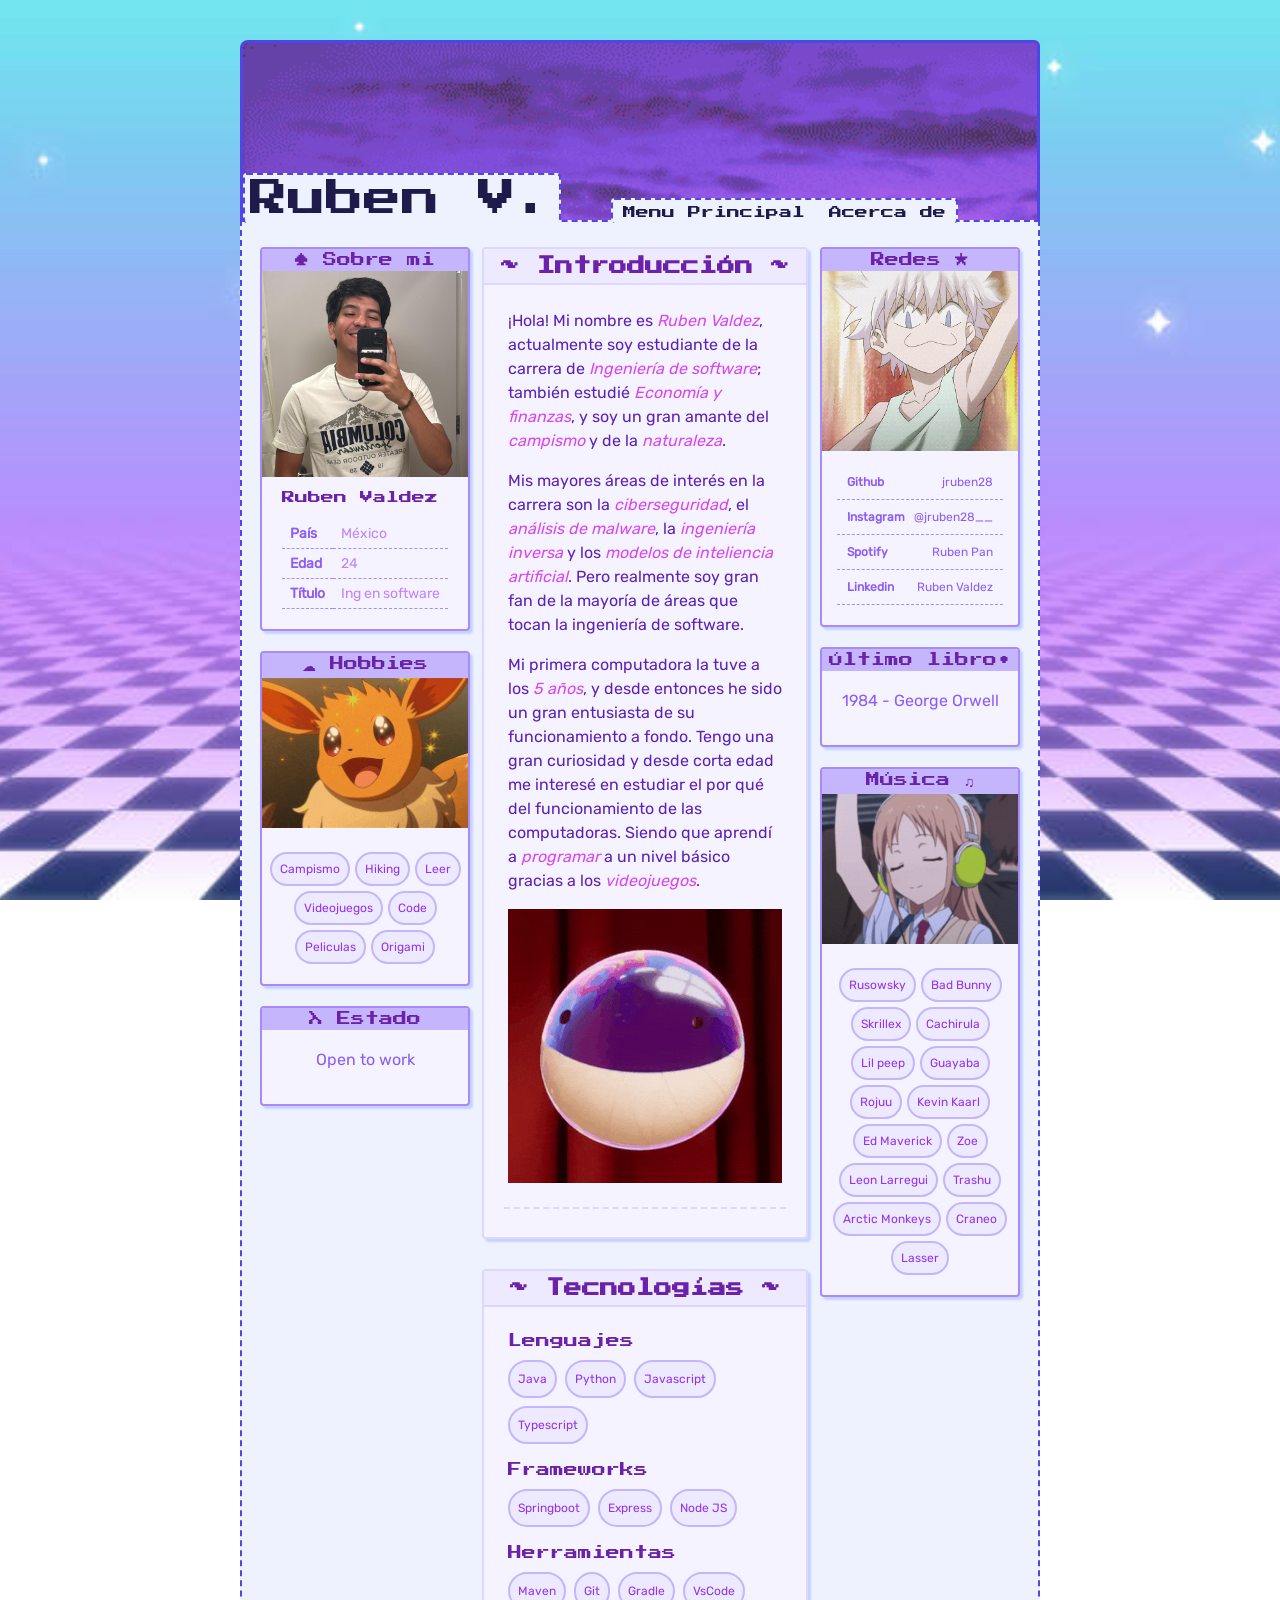
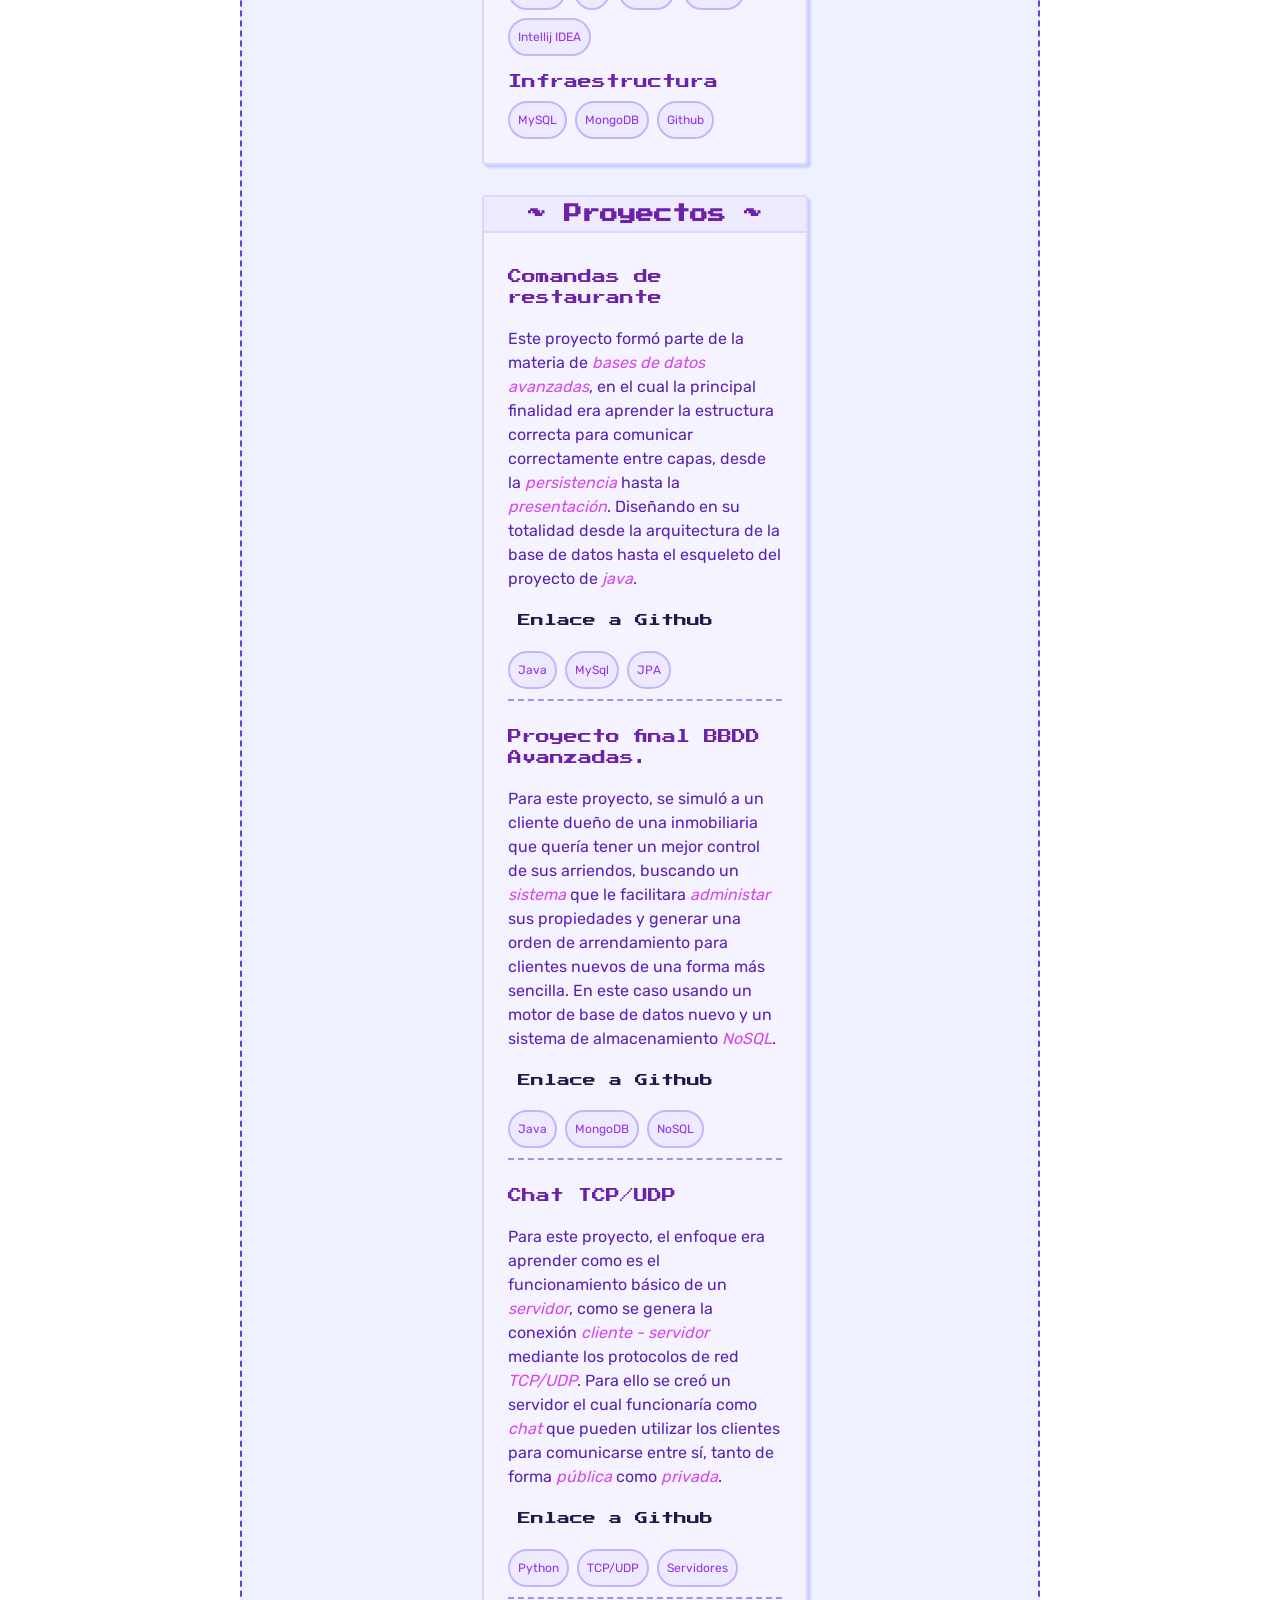
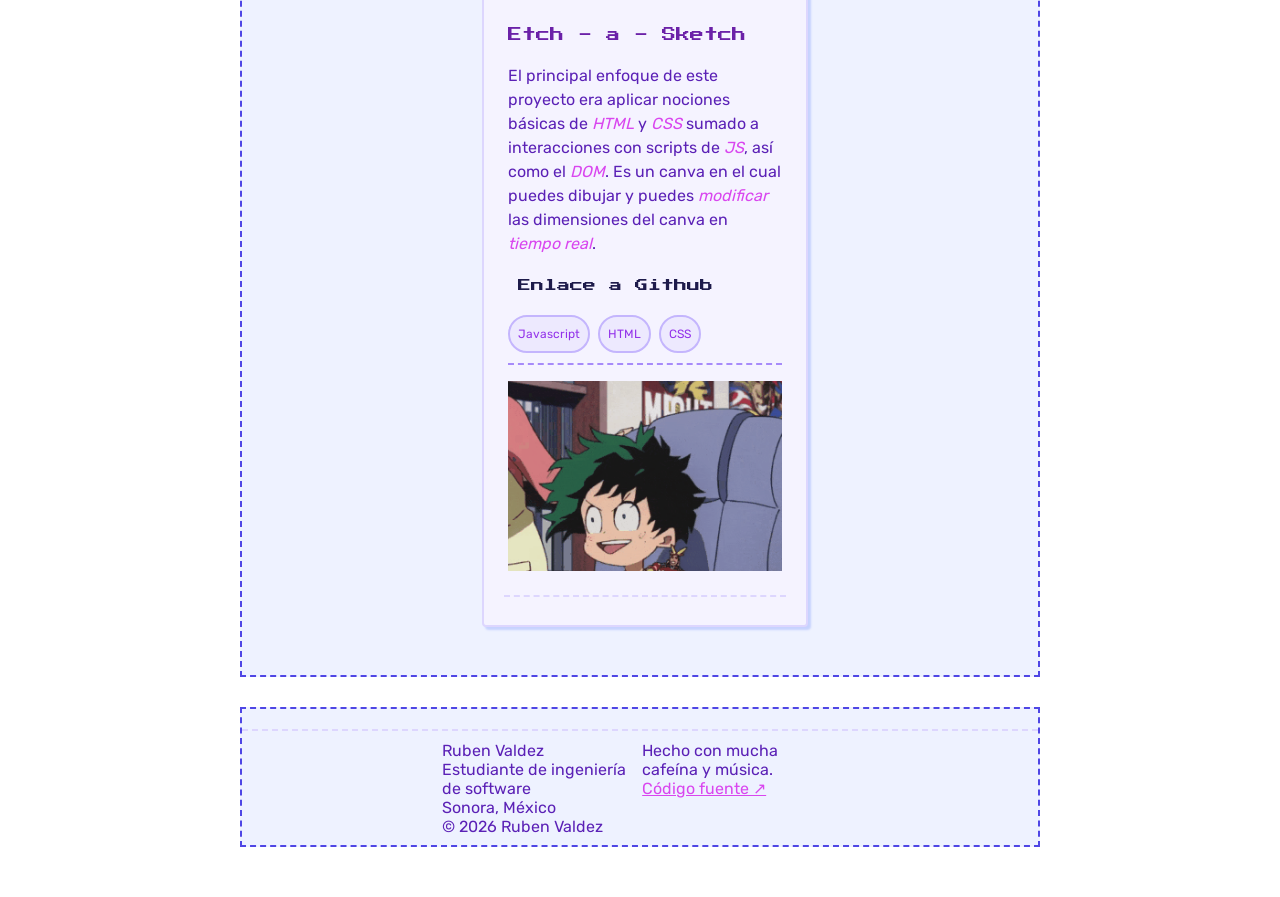
<file: index.html>
<!DOCTYPE html>
<html lang="es">
<head>
    <meta charset="UTF-8">
    <title>Ruben's  [¬º-°]¬ </title>
    <meta name="viewport" content="width=device-width, initial-scale=1.0">
    <meta name="description" content="Portafolio personal de un ingeniero en software.">
    <meta name="keywords" content="portafolio, ingeniero en software, desarrollador web, java">
    <meta name="author" content="Jose Ruben Valdez Vargas">
    <meta name="robots" content="index, follow">
    <link rel="icon" type="image/ico" href="imagenes/icon.ico">
    <link rel="stylesheet" href="./css/estilos.css">
</head>
    <body>
        <main>
            <div class="contenedor-principal">
                <header>
                    <div class="contenedor-overlay">
                        <h1>Ruben V.</h1>
                        <nav>
                            <a href="index.html">Menu Principal</a>
                            <a href="acerca-de.html">Acerca de</a>
                        </nav>
                    </div>
                </header>
                <section>
                    <aside class="sidebar-izquierda">
                        <div class="tarjeta-sidebar">
                            <div class="titulo-tarjeta-sidebar">♠ Sobre mi</div>
                            <img src="imagenes/yo2.jpeg" id="imagen-yo" alt="yo">
                            <div class="cuerpo-tarjeta-sidebar">
                                <p class="titulo-nombre">Ruben Valdez</p>
                                <table class="tabla-info">
                                    <tbody>
                                        <tr>
                                            <td><strong>País</strong></td>
                                            <td>México</td>
                                        </tr>
                                        <tr>
                                            <td><strong>Edad</strong></td>
                                            <td>24</td>
                                        </tr>
                                        <tr>
                                            <td><strong>Título</strong></td>
                                            <td>Ing en software</td>
                                        </tr>
                                    </tbody>
                                </table>
                            </div>
                        </div>
                        <div class="tarjeta-sidebar">
                            <div class="titulo-tarjeta-sidebar">
                                ☁ Hobbies
                            </div>
                            <img id="gif-eevee" src="imagenes/eevee.gif" alt="eevee">
                            <div class="cuerpo-tarjeta-sidebar contenedor-tags">
                                <span class="tag">Campismo</span>
                                <span class="tag">Hiking</span>
                                <span class="tag">Leer</span>
                                <span class="tag">Videojuegos</span>
                                <span class="tag">Code</span>
                                <span class="tag">Peliculas</span>
                                <span class="tag">Origami</span>

                            </div>
                        </div>
                        <div class="tarjeta-sidebar">
                            <div class="titulo-tarjeta-sidebar">
                                λ Estado
                            </div>
                            <div class="tarjeta-libro">
                                <p>Open to work</p>
                            </div>
                        </div>
                    </aside>
                    <article class="contenido-principal">
                        <div class="tarjeta-principal">
                            <div class="tarjeta-header">
                                <h2 class="titulo-tarjeta-header">~ Introducción ~</h2>
                            </div>
                            <div class="tarjeta-body">
                                <p>
                                    ¡Hola! Mi nombre es <em>Ruben Valdez</em>, actualmente soy estudiante de la carrera de
                                    <em>Ingeniería de software</em>; también estudié <em>Economía y finanzas</em>, y soy un gran
                                    amante del <em>campismo</em> y de la <em>naturaleza</em>.
                                </p>

                                <p>
                                    Mis mayores áreas de interés en la carrera son la <em>ciberseguridad</em>, el <em>análisis
                                    de malware</em>, la <em>ingeniería inversa</em> y los <em>modelos de inteliencia artificial</em>. Pero
                                    realmente soy gran fan de la mayoría de áreas que tocan la ingeniería
                                    de software.
                                </p>

                                <p>
                                    Mi primera computadora la tuve a los <em>5 años</em>, y desde entonces he sido un
                                    gran entusiasta de su funcionamiento a fondo. Tengo una gran curiosidad
                                    y desde corta edad me interesé en estudiar el por qué del funcionamiento
                                    de las computadoras. Siendo que aprendí a <em>programar</em> a un nivel básico
                                    gracias a los <em>videojuegos</em>.
                                </p>
                                <img id="gif-bubbles" src="imagenes/bubbles.gif" alt="bubbles-gif">
                            </div>
                            <div class="tarjeta-footer"></div>
                        </div>
                        <div class="tarjeta-principal">
                            <div class="tarjeta-header">
                                <h2 class="titulo-tarjeta-header">~ Tecnologías ~</h2>
                            </div>
                            <div class="tarjeta-body">
                                <div class="stack">
                                    <h4>Lenguajes</h4>
                                    <div class="lista-stack" >
                                        <span class="tag">Java</span>
                                        <span class="tag">Python</span>
                                        <span class="tag">Javascript</span>
                                        <span class="tag">Typescript</span>
                                    </div>
                                </div>
                                <div class="stack">
                                    <h4>Frameworks</h4>
                                    <div class="lista-stack" >
                                        <span class="tag">Springboot</span>
                                        <span class="tag">Express</span>
                                        <span class="tag">Node JS</span>
                                    </div>
                                </div>
                                <div class="stack">
                                    <h4>Herramientas</h4>
                                    <div class="lista-stack" >
                                        <span class="tag">Maven</span>
                                        <span class="tag">Git</span>
                                        <span class="tag">Gradle</span>
                                        <span class="tag">VsCode</span>
                                        <span class="tag">Intellij IDEA</span>
                                    </div>
                                </div>
                                <div class="stack">
                                    <h4>Infraestructura</h4>
                                    <div class="lista-stack" >
                                        <span class="tag">MySQL</span>
                                        <span class="tag">MongoDB</span>
                                        <span class="tag">Github</span>
                                    </div>
                                </div>
                            </div>
                        </div>
                        <div class="tarjeta-principal">
                            <div class="tarjeta-header">
                                <h2 class="titulo-tarjeta-header">~ Proyectos ~</h2>
                            </div>
                            <div class="tarjeta-body">
                                <div class="proyecto">
                                    <h4>Comandas de restaurante</h4>
                                    <p>
                                        Este proyecto formó parte de la materia de <em>bases de datos avanzadas</em>, en el
                                        cual la principal finalidad era aprender la estructura correcta para
                                        comunicar correctamente entre capas, desde la <em>persistencia</em> hasta la <em>presentación</em>.
                                        Diseñando en su totalidad desde la arquitectura de la base de datos hasta el
                                        esqueleto del proyecto de <em>java</em>.
                                    </p>
                                    <a href="https://github.com/jruben28/ProyectoJPA/tree/Ruben" target="_blank">Enlace a Github</a>
                                    <div class="lista-stack">
                                        <span class="tag">Java</span>
                                        <span class="tag">MySql</span>
                                        <span class="tag">JPA</span>
                                    </div>
                                </div>
                                <div class="proyecto">
                                    <h4>
                                        Proyecto final BBDD Avanzadas.
                                    </h4>
                                    <p>
                                        Para este proyecto, se simuló a un cliente dueño de una inmobiliaria
                                        que quería tener un mejor control de sus arriendos, buscando un <em>sistema</em> que
                                        le facilitara <em>administar</em> sus propiedades y generar una orden de arrendamiento
                                        para clientes nuevos de una forma más sencilla. En este caso usando un motor de
                                        base de datos nuevo y un sistema de almacenamiento <em>NoSQL</em>.
                                    </p>
                                    <a href="https://github.com/jruben28/ProyectoBaseDatosAvanzada" target="_blank">Enlace a Github</a>
                                    <div class="lista-stack">
                                        <span class="tag">Java</span>
                                        <span class="tag">MongoDB</span>
                                        <span class="tag">NoSQL</span>
                                    </div>
                                </div>
                                <div class="proyecto">
                                    <h4>
                                        Chat TCP/UDP
                                    </h4>
                                    <p>
                                        Para este proyecto, el enfoque era aprender como es el funcionamiento básico
                                        de un <em>servidor</em>, como se genera la conexión <em>cliente - servidor</em> mediante los
                                        protocolos de red <em>TCP/UDP</em>. Para ello se creó un servidor el cual funcionaría
                                        como <em>chat</em> que pueden utilizar los clientes para comunicarse entre sí, tanto de
                                        forma <em>pública</em> como <em>privada</em>.
                                    </p>
                                    <a href="https://github.com/jruben28/ProyectoRedes" target="_blank">Enlace a Github</a>
                                    <div class="lista-stack">
                                        <span class="tag">Python</span>
                                        <span class="tag">TCP/UDP</span>
                                        <span class="tag">Servidores</span>
                                    </div>
                                </div>
                                <div class="proyecto">
                                    <h4>
                                        Etch - a - Sketch
                                    </h4>
                                    <p>
                                        El principal enfoque de este proyecto era aplicar nociones básicas de <em>HTML</em> y <em>CSS</em>
                                        sumado a interacciones con scripts de <em>JS</em>, así como el <em>DOM</em>. Es un canva en el cual
                                        puedes dibujar y puedes <em>modificar</em> las dimensiones del canva en <em>tiempo real</em>.
                                    </p>
                                    <a href="https://github.com/jruben28/etch-a-sketch" target="_blank">Enlace a Github</a>
                                    <div class="lista-stack">
                                        <span class="tag">Javascript</span>
                                        <span class="tag">HTML</span>
                                        <span class="tag">CSS</span>
                                    </div>
                                </div>
                                <img src="imagenes/deku.gif" alt="deku" id="gif-deku">
                            </div>
                            <div class="tarjeta-footer">

                            </div>
                        </div>
                    </article>
                    <aside class="sidebar-derecha">
                        <div class="tarjeta-sidebar">
                            <div class="titulo-tarjeta-sidebar">Redes ★</div>
                            <img src="imagenes/killua.gif" id="gif-killua">
                            <div class="cuerpo-tarjeta-sidebar">
                                <div class="lista-redes">
                                    <a class="red" href="https://github.com/jruben28" target="_blank">
                                        <strong>Github</strong>
                                        <span>jruben28</span>
                                    </a>
                                    <a class="red" href="https://www.instagram.com/jruben28__/" target="_blank">
                                        <strong>Instagram</strong>
                                        <span>@jruben28__</span>
                                    </a>
                                    <a class="red" href="https://open.spotify.com/user/12129538827?si=cb232df9ebf9430a" target="_blank">
                                        <strong>Spotify</strong>
                                        <span>Ruben Pan</span>
                                    </a>
                                    <a class="red" href="https://www.linkedin.com/in/ruben-valdez-072b81200/" target="_blank">
                                        <strong>Linkedin</strong>
                                        <span>Ruben Valdez</span>
                                    </a>
                                </div>
                            </div>
                        </div>
                        <div class="tarjeta-sidebar">
                            <div class="titulo-tarjeta-sidebar">
                                Último libro•
                            </div>
                            <div class="tarjeta-libro">
                                <p>1984 - George Orwell</p>
                            </div>
                        </div>
                        <div class="tarjeta-sidebar">
                            <div class="titulo-tarjeta-sidebar">
                                Música ♫
                            </div>
                            <img src="imagenes/musica.gif" id="gif-musica">
                            <div class="contenedor-tags">
                                <span class="tag">Rusowsky</span>
                                <span class="tag">Bad Bunny</span>
                                <span class="tag">Skrillex</span>
                                <span class="tag">Cachirula</span>
                                <span class="tag">Lil peep</span>
                                <span class="tag">Guayaba</span>
                                <span class="tag">Rojuu</span>
                                <span class="tag">Kevin Kaarl</span>
                                <span class="tag">Ed Maverick</span>
                                <span class="tag">Zoe</span>
                                <span class="tag">Leon Larregui</span>
                                <span class="tag">Trashu</span>
                                <span class="tag">Arctic Monkeys</span>
                                <span class="tag">Craneo</span>
                                <span class="tag">Lasser</span>
                            </div>
                        </div>
                    </aside>
                </section>
                <footer>
                    <div class="footer-contenedor">
                        <p>
                            Ruben Valdez <br>
                            Estudiante de ingeniería de software <br>
                            Sonora, México <br>
                            © 2026 Ruben Valdez <br>
                        </p>
                        <p>
                            Hecho con mucha cafeína y música. <br>
                            <a class="footer-anchor" href="https://github.com/jruben28/Portafolio-personal" target="_blank">Código fuente ↗</a>
                        </p>
                    </div>
                </footer>
            </div>
        </main>
    </body>
</html>
</file>
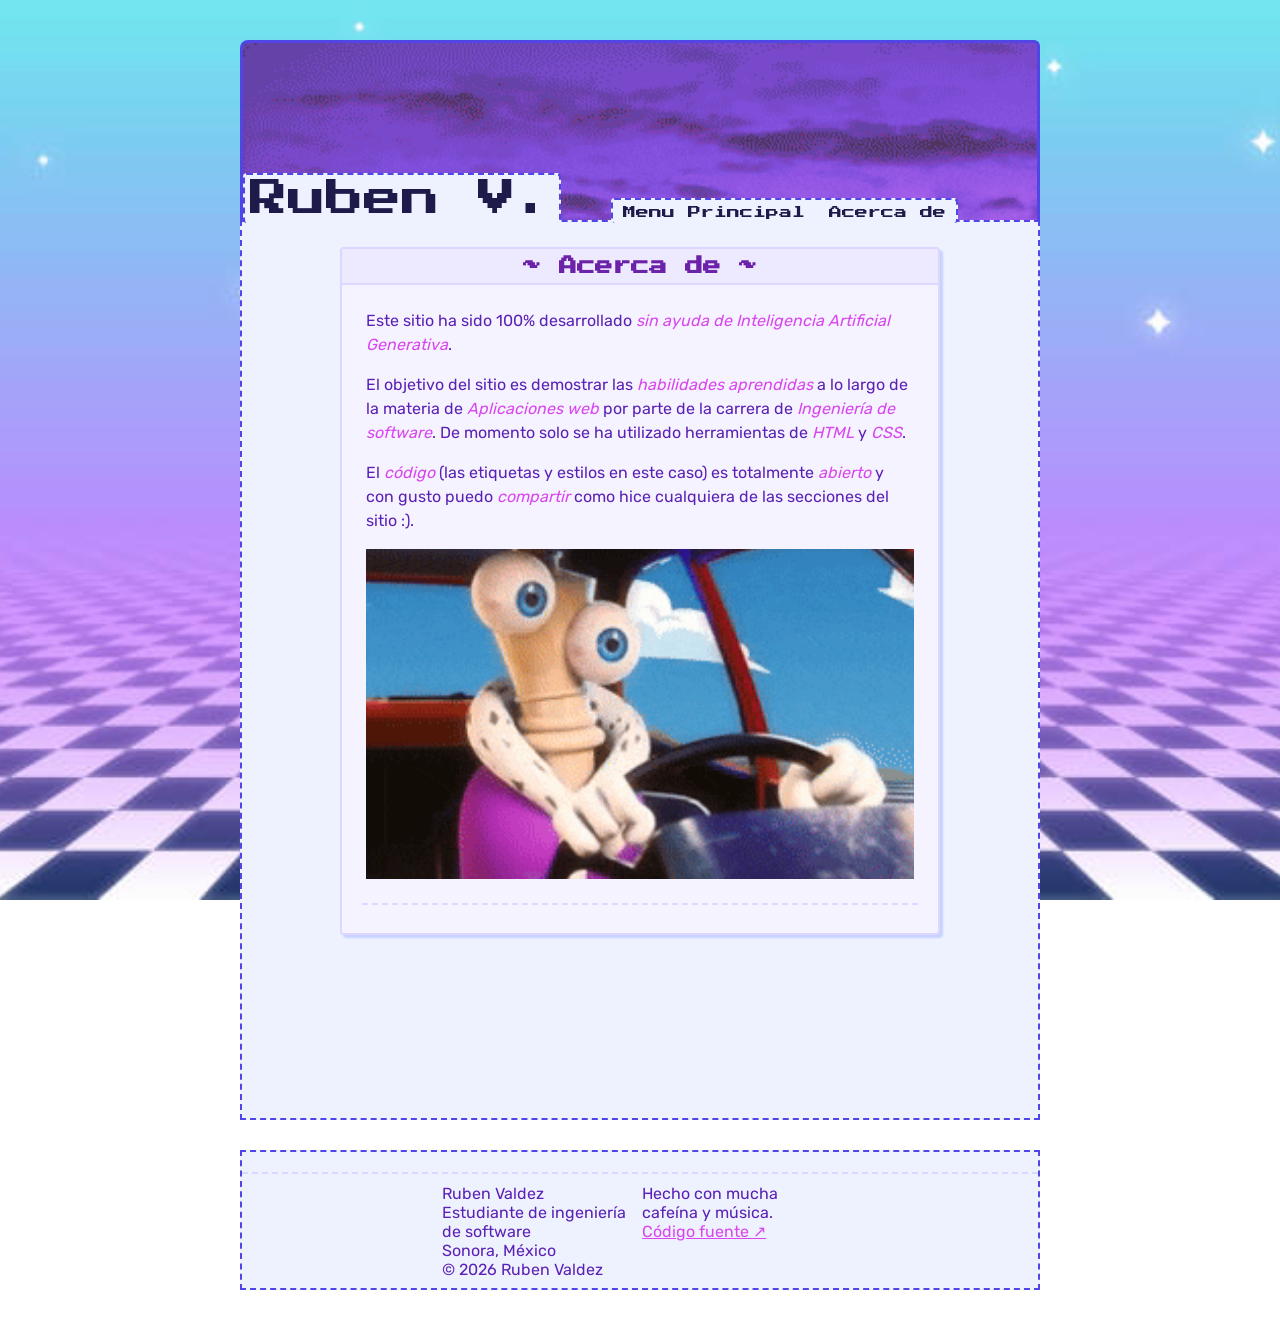
<file: acerca-de.html>
<!DOCTYPE html>
<html lang="es">
<head>
    <meta charset="UTF-8">
    <title>Acerca de ⊂(◉‿◉)つ</title>
    <meta name="viewport" content="width=device-width, initial-scale=1.0">
    <meta name="description" content="Portafolio personal de un ingeniero en software.">
    <meta name="keywords" content="portafolio, ingeniero en software, desarrollador web, java">
    <meta name="author" content="Jose Ruben Valdez Vargas">
    <meta name="robots" content="index, follow">
    <link rel="icon" type="image/ico" href="imagenes/icon.ico">
    <link rel="stylesheet" href="./css/estilos.css">
</head>
<body>
    <main>
        <div class="contenedor-principal">
            <header>
                <div class="contenedor-overlay">
                    <h1>Ruben V.</h1>
                    <nav>
                        <a href="index.html">Menu Principal</a>
                        <a href="acerca-de.html">Acerca de</a>
                    </nav>
                </div>
            </header>
            <section class="section-acerca-de">
                <article class="contenedor-acerca-de">
                    <div class="tarjeta-principal">
                        <div class="tarjeta-header">
                            <h2 class="titulo-tarjeta-header">~ Acerca de ~</h2>
                        </div>
                        <div class="tarjeta-body">
                            <p>
                                Este sitio ha sido 100% desarrollado <em>sin ayuda de Inteligencia Artificial Generativa</em>.
                            </p>
                            <p>
                                El objetivo del sitio es demostrar las <em>habilidades aprendidas</em> a lo largo de la materia de
                                <em>Aplicaciones web</em> por parte de la carrera de <em>Ingeniería de software</em>. De momento solo se ha
                                utilizado herramientas de <em>HTML</em> y <em>CSS</em>.
                            </p>
                            <p>
                                El <em>código</em> (las etiquetas y estilos en este caso) es totalmente <em>abierto</em>
                                y con gusto puedo <em>compartir</em> como hice cualquiera de las
                                secciones del sitio :).
                            </p>
                            <img src="imagenes/kinger.gif" id="gif-kinger">
                        </div>

                        <div class="tarjeta-footer">

                        </div>
                    </div>
                </article>
            </section>
            <footer>
                <div class="footer-contenedor">
                    <p>
                        Ruben Valdez <br>
                        Estudiante de ingeniería de software <br>
                        Sonora, México <br>
                        © 2026 Ruben Valdez <br>
                    </p>
                    <p>
                        Hecho con mucha cafeína y música. <br>
                        <a class="footer-anchor" href="https://github.com/jruben28/Portafolio-personal" target="_blank">Código fuente ↗</a>
                    </p>
                </div>
            </footer>
        </div>
    </main>
</body>
</html>
</file>
<file: css/estilos.css>
@font-face {
    font-family: 'PressStart2p-Regular';
    src: url(../fuentes/PressStart2P-Regular.ttf);
    font-weight: normal;
    font-style: normal;
}

@font-face {
    font-family: "Rubik-Regular";
    src: url(../fuentes/Rubik-Regular.ttf);
    font-weight: normal;
    font-style: normal;
}

:root{
    --fondo-main: #eef2ff ;
    --borde-main: #4f46e5;
    --fondo-tarjetas: #f5f3ff;
    --titulos: #6b21a8;
    --borde-tarjetas: #a78bfa;
}
*{
    margin: 0;
    padding: 0;
    box-sizing: border-box;
}

body{
    margin: 0;
    min-height: 100vh;
    background-image: url("../imagenes/fondo.jpg");
    background-size: cover;
    background-position: center;
    background-repeat: no-repeat;
    background-attachment: fixed;
    display: flex;
    justify-content: center;
    align-items: center;
}

main{
    position: relative;
    width: 55vw;
    min-width: 800px;
    display: flex;
    justify-content: center;
    margin-top: 40px;
}

.contenedor-principal{
    width: 100%;
    max-width: 1100px;
}

header{
    height: 180px;
    width: 100%;
    border: 3px solid var(--borde-main);
    border-bottom: none;
    border-radius: 8px 6px 0 0;

    background-image: url("../imagenes/fondo3.gif");
    background-size: cover;
    background-position: center 22%;
}

h1{
    font-family: "PressStart2p-Regular", "Copperplate Gothic Light", Arial;
    font-size: 38px;
    font-weight: normal;
    color: #1e1b4b;
    padding: 5px;
    border: 2px dashed var(--borde-main);
    border-radius: 4px;
    border-bottom: none;
    background-color: var(--fondo-main);
}

a{
    font-family: "PressStart2p-Regular", "Copperplate Gothic Light", Arial;
    font-size: 13px;
    padding: 10px;
    text-decoration: none;
    cursor: pointer;
    color: #1e1b4b;
}

a:hover{

}

.contenedor-overlay{
    margin-top: 130px;
    display: flex;
    flex-direction: row;
    position: absolute;
    align-items: flex-end;
}

nav{
    border: 2px dashed var(--borde-main);
    border-bottom: none;
    margin-left: 50px;
    border-radius: 4px;
    padding-top: 5px;
    background-color: var(--fondo-main);
}

section{
    padding: 18px;
    padding-top: 25px;
    border: 2px dashed var(--borde-main);
    display: grid;
    grid-template-columns: 210px 1fr 200px;
    background-color: var(--fondo-main);
    gap: 12px;
    height: auto;
}

.sidebar-derecha, .sidebar-izquierda{
    display: flex;
    flex-direction: column;
    height: fit-content;
}

.contenido-principal{
    min-height: 100px;
    display: flex;
    flex-direction: column;
    height: fit-content;

}

.tarjeta-sidebar{
    min-height: 100px;
    background-color: var(--fondo-tarjetas);
    border: 2px solid var(--borde-tarjetas);
    border-radius: 4px;
    box-shadow: 3px 3px 2px #c7d2fe;
    margin-bottom: 20px;
}

.tarjeta-principal{
    min-height: 200px;
    background-color: var(--fondo-tarjetas);
    border: 2px solid #ddd6fe;
    border-radius: 4px;
    box-shadow: 3px 3px 2px #c7d2fe;
    margin-bottom: 30px;
}

.tarjeta-principal:hover{
    border-color: var(--borde-tarjetas);

}

.titulo-tarjeta-sidebar{
    display: flex;
    justify-content: center;
    align-items: center;
    padding-top: 4px;
    padding-bottom: 4px;
    background-color: #c4b5fd;
    font-family: "PressStart2p-Regular", Arial, serif;
    color: var(--titulos);
    font-size: 14px;
}

#imagen-yo{
    width: 100%;
}

.titulo-nombre{
    padding-left: 20px;
    padding-top: 10px;
    font-family: PressStart2p-Regular, Arial, Serif;
    font-size: 13px;
    color: var(--titulos);

}

.tabla-info{
    border-collapse: collapse;
    font-family: Rubik-Regular;
    font-size: 14px;
    margin: 20px;
    margin-top: 15px;
}

.tabla-info td{
    padding: 6px 8px;
    border-bottom: 1px dashed var(--borde-tarjetas);
}

.tabla-info td:first-child{
    color: #8b5cf6;
}

.tabla-info td:last-child{
    color: #c084fc;
}

#gif-killua{
    object-fit: cover;
    width: 100%;
    height: 180px;
    object-position: center;
}

.lista-redes{
    padding: 10px 15px 20px 15px;
}

.red{
    font-size: 12px;
    font-family: Rubik-Regular;
    color: #8b5cf6;
    display: flex;
    justify-content: space-between;
    align-items: center;
    border-bottom: 1px dashed var(--borde-tarjetas);
    text-decoration: none;
    transition: transform 0.1s ease;
}

.red:hover{
    transform: scale(1.01);
}

.tarjeta-header{
    background-color: #ede9fe;
    border-bottom: 2px solid #ddd6fe;

}

.titulo-tarjeta-header{
    display: flex;
    justify-content: center;
    align-items: center;
    font-family: "PressStart2p-Regular", "Copperplate Gothic Light", Arial;
    font-size: 18px;
    padding-top: 8px;
    padding-bottom: 8px;
    color: var(--titulos);
}

.tarjeta-body{
    padding: 24px;
    line-height: 1.50;
    display: flex;
    flex-direction: column;
    gap: 16px;
}

#gif-bubbles{
    object-fit: cover;
    width: 100%;
    max-height: 300px;
    object-position: center;
}

.tarjeta-body p{
    font-size: 16px;
    font-family: Rubik-Regular;
    color: #5b21b6;
}

.tarjeta-footer{
    min-height: 30px;
    border-top: 2px dashed #ddd6fe;
    margin-left: 20px;
    margin-right: 20px;
}

h4{
    font-family: "PressStart2p-Regular", "Copperplate Gothic Light", Arial;
    font-size: 14px;
    font-weight: normal;
    color: var(--titulos);
    margin-bottom: 8px;
}

.tag{
    background-color: #ede9fe;
    border: 2px solid #c4b5fd;
    padding: 8px;
    border-radius: 20px;
    color: #9333ea;
    font-family: Rubik-Regular;
    font-size: 12px;
}

.lista-stack{
    display: flex;
    flex-direction: row;
    flex-wrap: wrap;
    gap: 8px;
}



#gif-eevee{
    object-fit: cover;
    width: 100%;
    height: 150px;
    object-position: center;
}

.contenedor-tags{
    display: flex;
    flex-wrap: wrap;
    padding: 5px;
    padding-top: 20px;
    padding-bottom: 20px;
    gap: 5px;
    justify-content: center;
}

.tarjeta-libro{
    display: flex;
    justify-content: center;
    align-items: center;
    color: #8b5cf6;
    font-family: Rubik-Regular;
    font-size: 16px;
    padding-top: 20px;
}


.proyecto{
    padding-top: 10px;
    padding-bottom: 10px;
    display: flex;
    flex-direction: column;
    gap: 10px;
    border-bottom: 2px dashed var(--borde-tarjetas);
}


#gif-deku{
    object-fit: cover;
    width: 100%;
    height: 190px;
    object-position: center 98%;
}

#gif-musica{
    object-fit: cover;
    width: 100%;
    height: 150px;
    object-position: center;
}

.section-acerca-de{
    display: flex;
    min-height: 100vh;
}

.contenedor-acerca-de{
    height: 100%;
    width: 100%;
    margin-left: 80px;
    margin-right: 80px;
}

#gif-kinger{
    object-fit: cover;
    width: 100%;
    height: 330px;
    object-position: center 35%;
}

em{
    color: #d946ef;
}


footer{
    margin-top: 30px;
    margin-bottom: 50px;
    border: 2px dashed var(--borde-main);
    background-color: var(--fondo-main);
    height: 140px;
    width: 55vw;
    min-width: 800px;
    display: flex;
    justify-content: center;
    align-items: center;
    flex-direction: column;
}

.footer-contenedor{
    width: 100%;
    padding-left: 200px;
    padding-right: 200px;
    padding-top: 10px;
    border-top: 2px dashed #ddd6fe;
    font-family: Rubik-Regular;
    color: #5b21b6;
    display: flex;
    justify-content: space-between;
    margin-top: 10px;
}

.footer-anchor{
    color: #d946ef;
    font-family: Rubik-Regular;
    text-decoration: underline;
    font-size: 16px;
    padding: 0;
}
</file>
